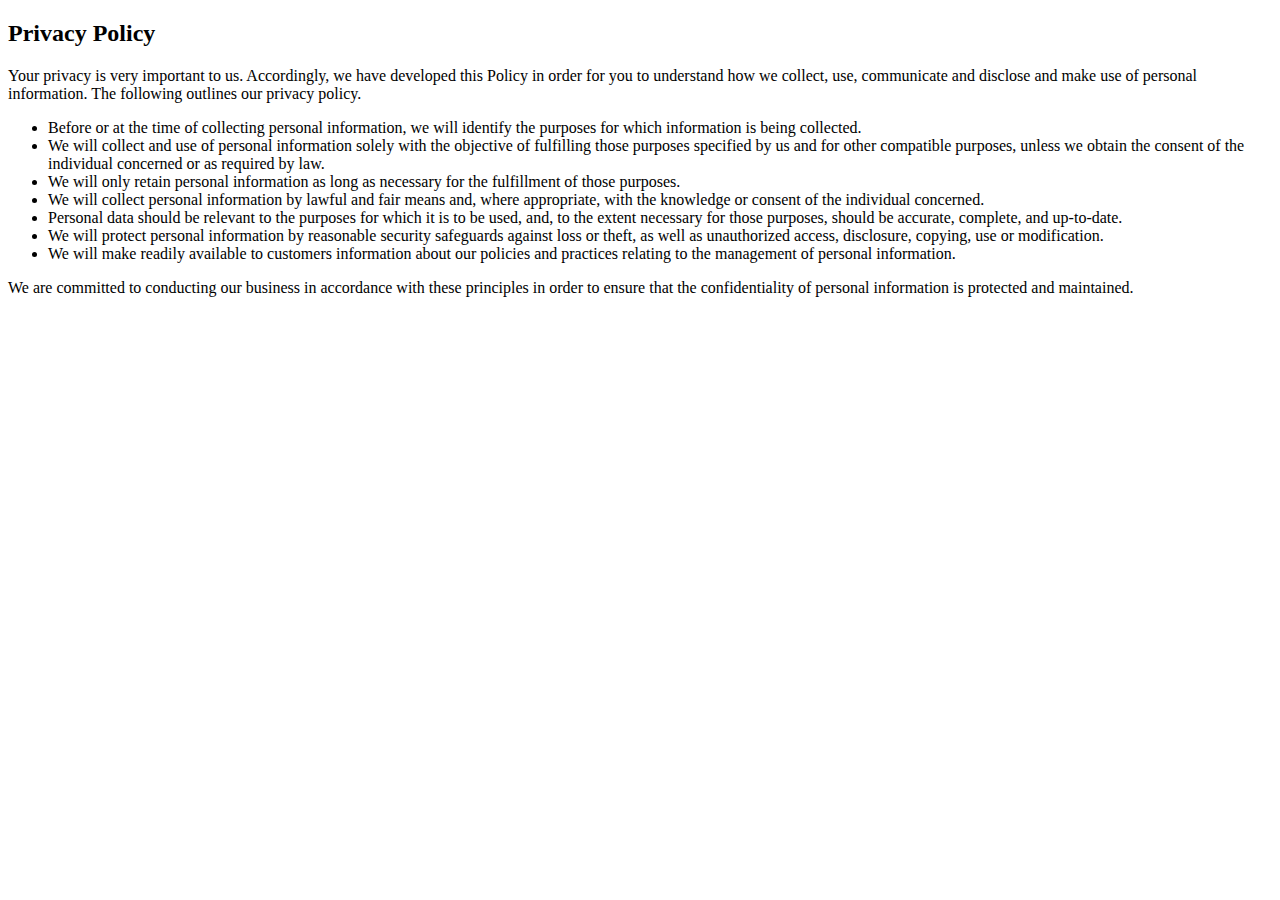
<file: privacy_policy.html>
<!DOCTYPE html>
<html lang="en">
  <body>
    <h2>
      Privacy Policy
    </h2>

    <p>
    Your privacy is very important to us. Accordingly, we have developed this Policy in order for you to understand how we collect, use, communicate and disclose and make use of personal information. The following outlines our privacy policy.
    </p>

    <ul>
      <li>
        Before or at the time of collecting personal information, we will identify the purposes for which information is being collected.
      </li>
      <li>
        We will collect and use of personal information solely with the objective of fulfilling those purposes specified by us and for other compatible purposes, unless we obtain the consent of the individual concerned or as required by law.		
      </li>
      <li>
        We will only retain personal information as long as necessary for the fulfillment of those purposes. 
      </li>
      <li>
        We will collect personal information by lawful and fair means and, where appropriate, with the knowledge or consent of the individual concerned. 
      </li>
      <li>
        Personal data should be relevant to the purposes for which it is to be used, and, to the extent necessary for those purposes, should be accurate, complete, and up-to-date. 
      </li>
      <li>
        We will protect personal information by reasonable security safeguards against loss or theft, as well as unauthorized access, disclosure, copying, use or modification.
      </li>
      <li>
        We will make readily available to customers information about our policies and practices relating to the management of personal information. 
      </li>
    </ul>

    <p>
    We are committed to conducting our business in accordance with these principles in order to ensure that the confidentiality of personal information is protected and maintained. 
    </p>
  </body>
</html>
</file>
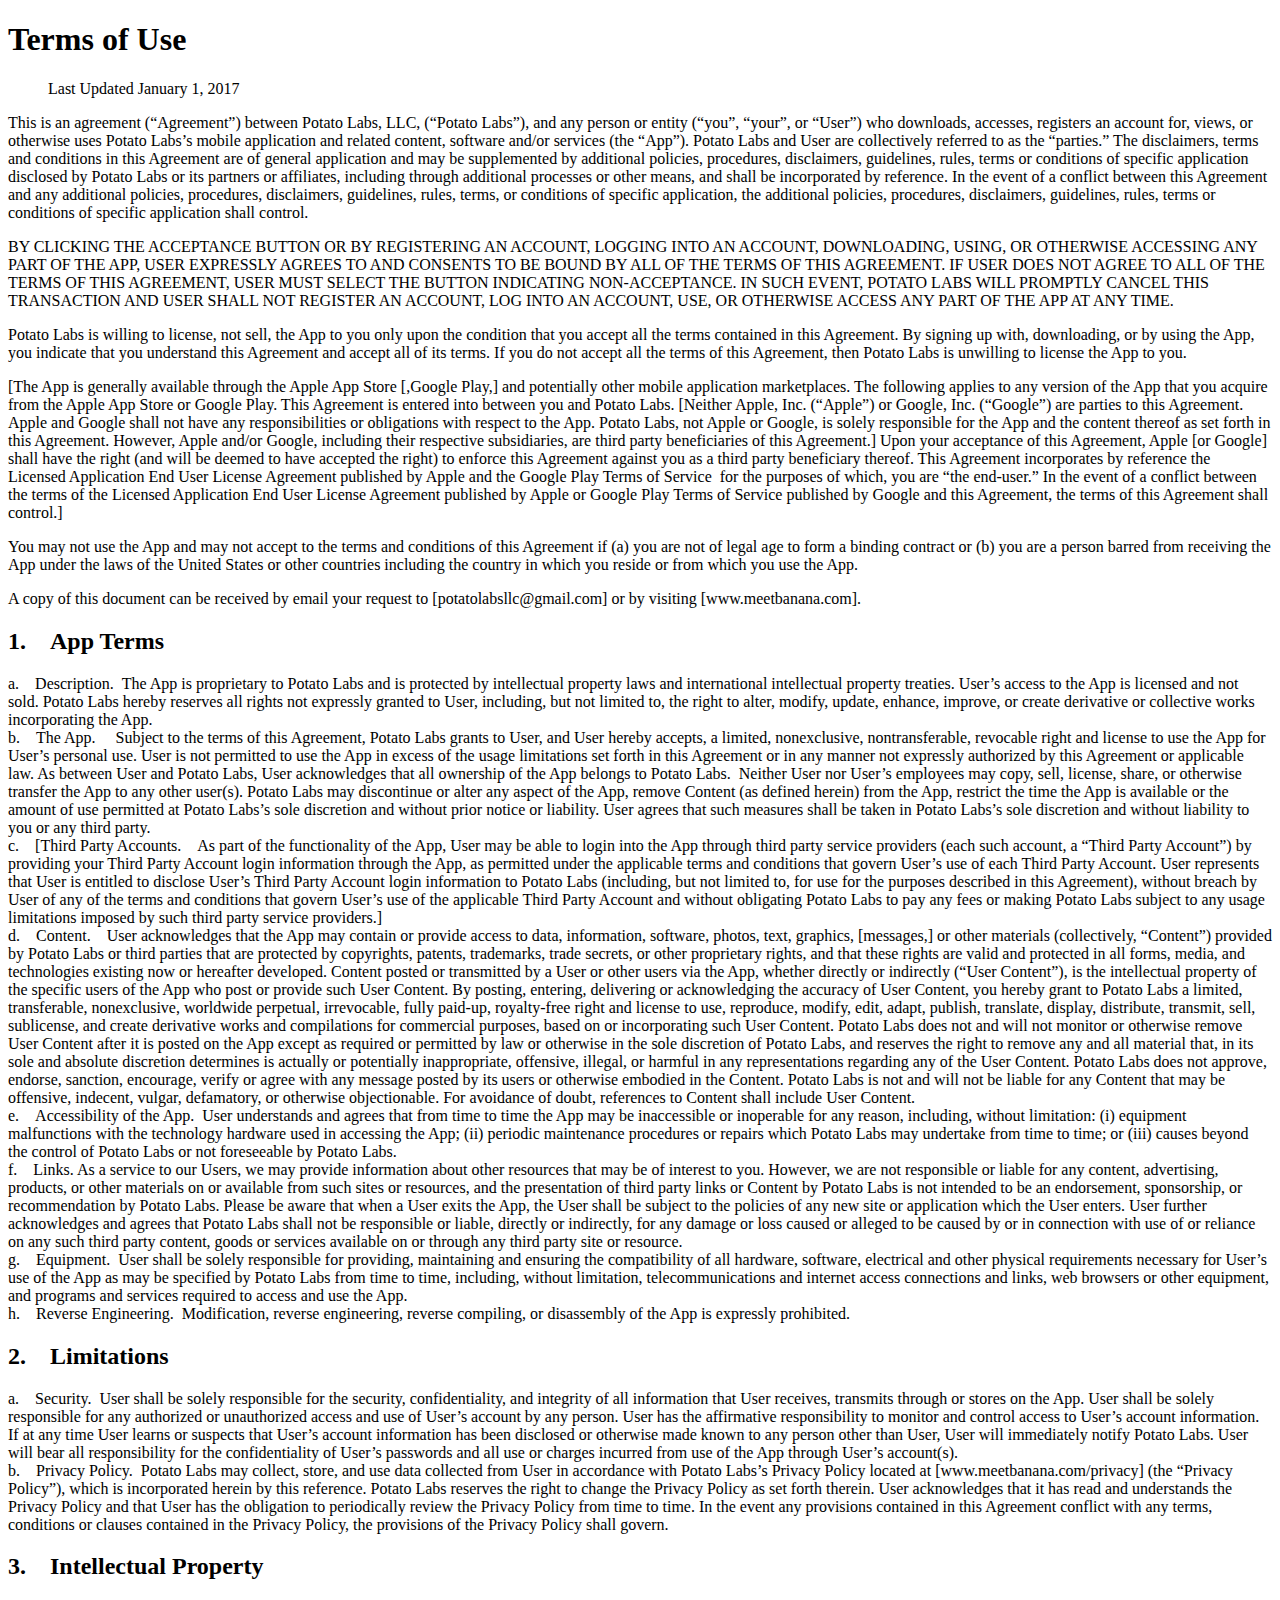
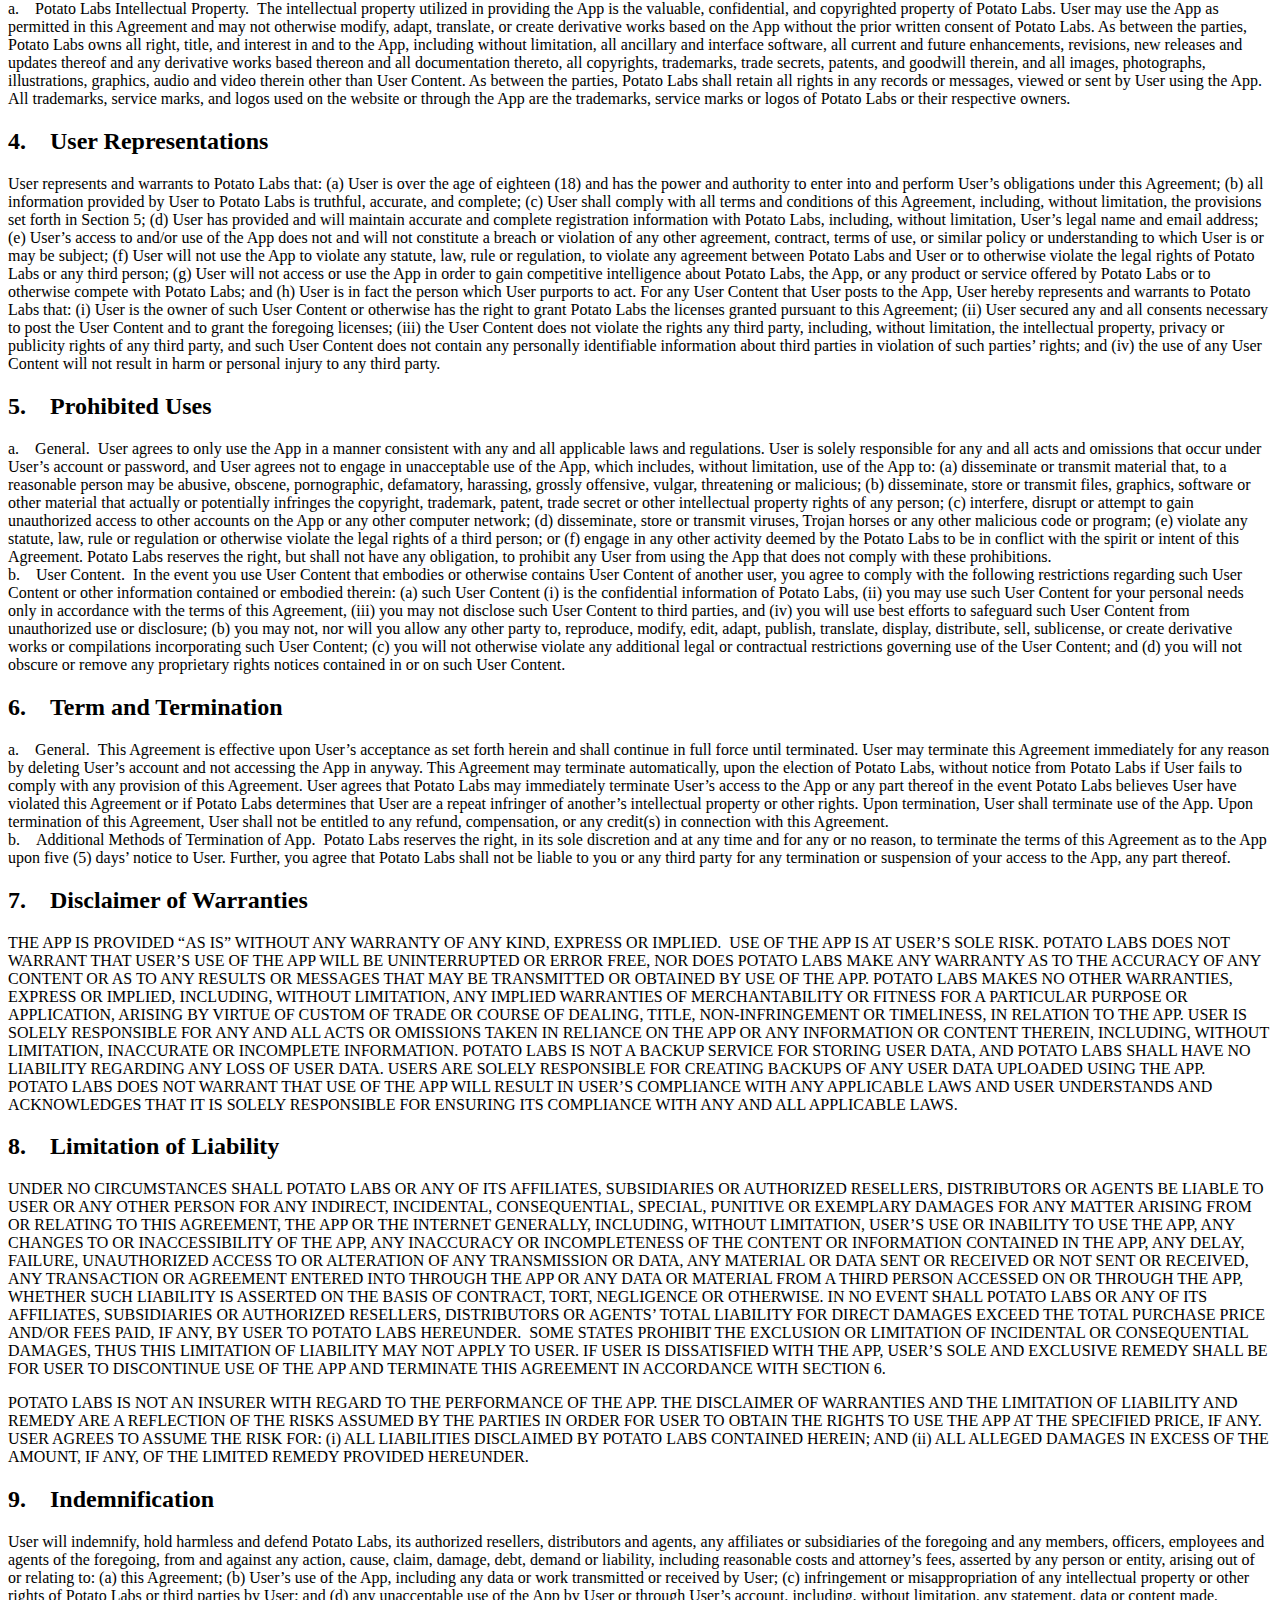
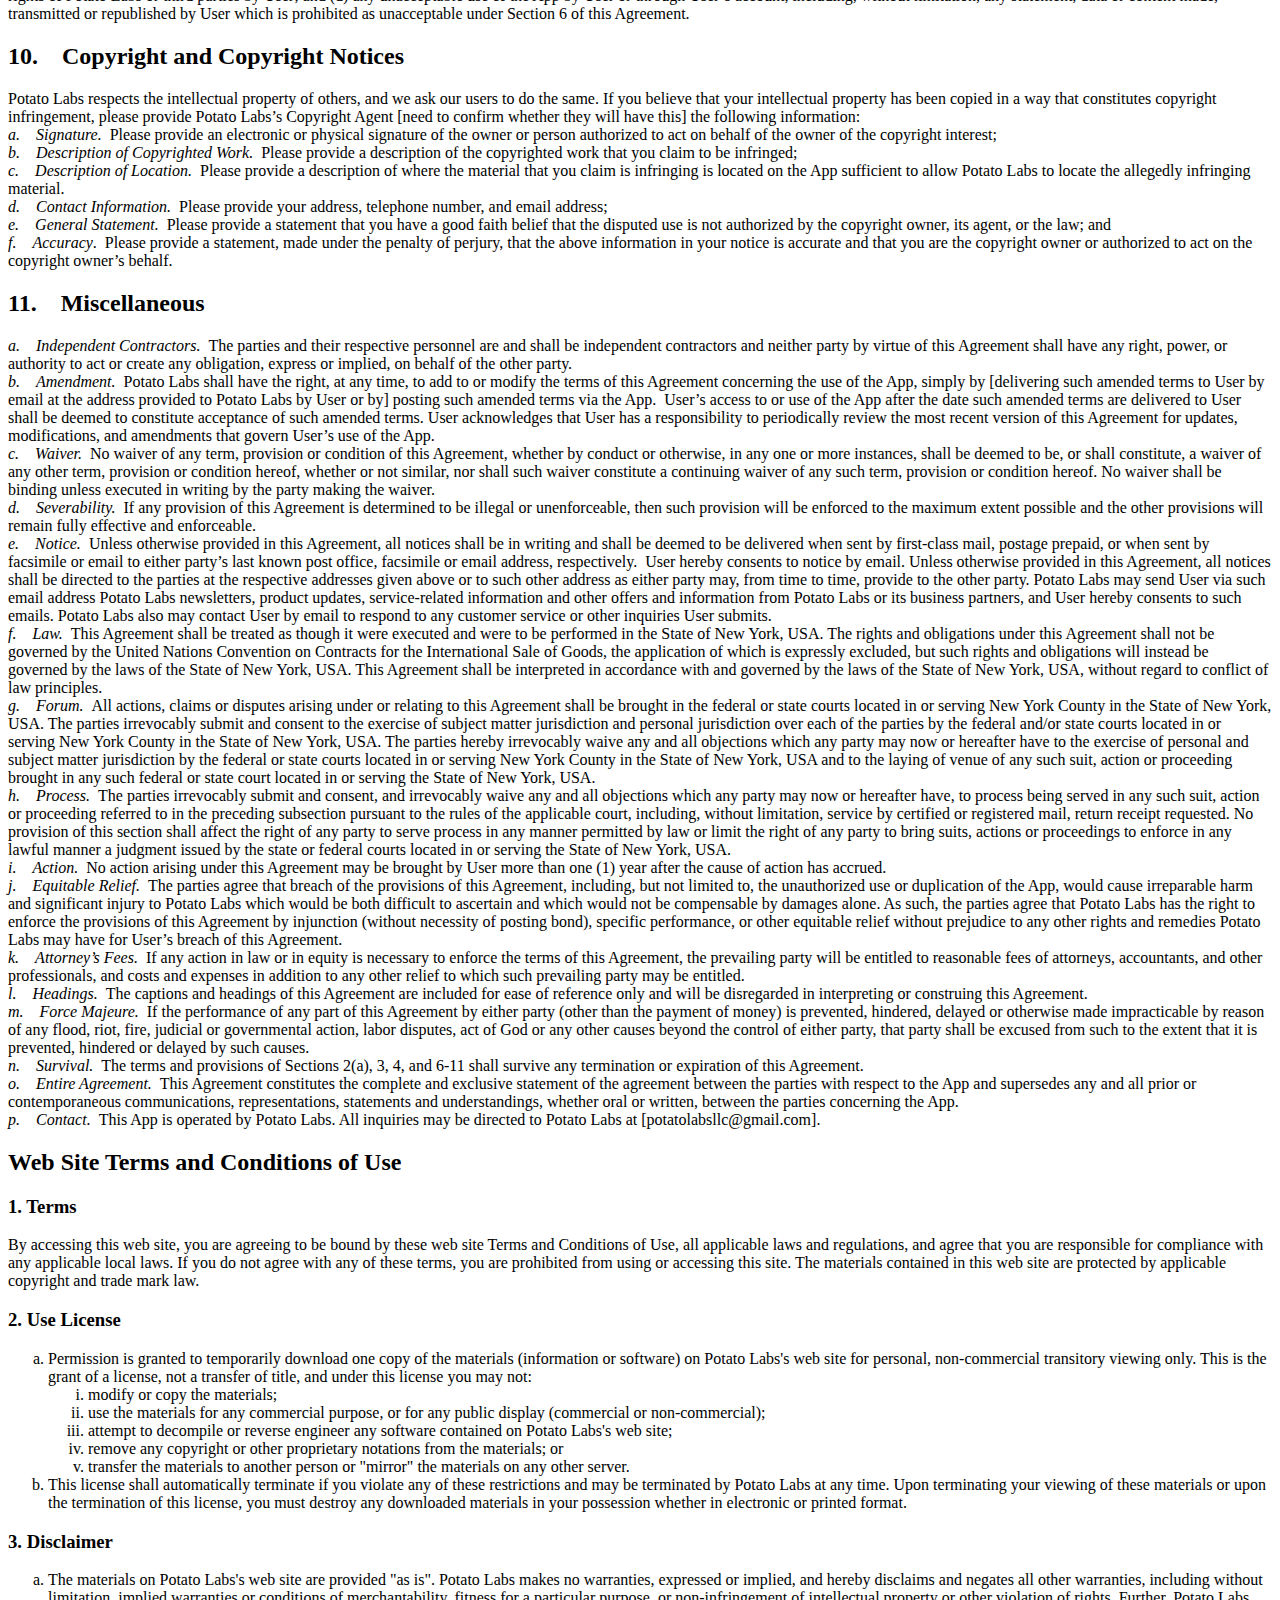
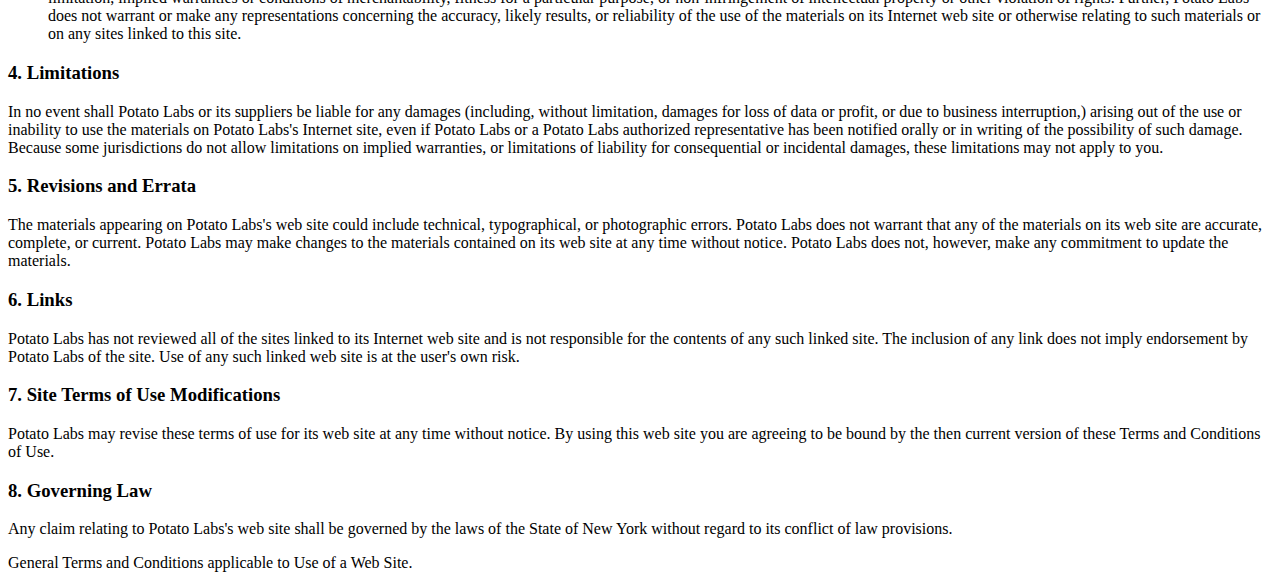
<file: terms_of_service.html>
<!DOCTYPE html>
<html lang="en">
  <body>
    <div class="content">
      <div class="content-inner" data-content-field="main-content">
        <div class="sqs-layout sqs-grid-12 columns-12" data-type="page" data-updated-on="1419207516446" id="page-5497399ae4b03ff49a6cccb6">
          <div class="row sqs-row">
            <div class="col sqs-col-12 span-12">
              <div class="sqs-block html-block sqs-block-html" data-block-type="2" id="block-yui_3_17_2_13_1419197895498_18029">
                <div class="sqs-block-content">
                  <h1>Terms of Use</h1>
                  <blockquote dir="ltr">Last Updated January 1, 2017</blockquote>
                </div>
              </div>
              <div class="sqs-block html-block sqs-block-html" data-block-type="2" id="block-5a4d96c62433065d3e55">
                <div class="sqs-block-content">
                  <p>This is an agreement (“Agreement”) between Potato Labs, LLC, (“Potato Labs”), and any person or entity (“you”, “your”, or “User”) who downloads, accesses, registers an account for, views, or otherwise uses Potato Labs’s mobile application and related content, software and/or services (the “App”). Potato Labs and User are collectively referred to as the “parties.” The disclaimers, terms and conditions in this Agreement are of general application and may be supplemented by additional policies, procedures, disclaimers, guidelines, rules, terms or conditions of specific application disclosed by Potato Labs or its partners or affiliates, including through additional processes or other means, and shall be incorporated by reference. In the event of a conflict between this Agreement and any additional policies, procedures, disclaimers, guidelines, rules, terms, or conditions of specific application, the additional policies, procedures, disclaimers, guidelines, rules, terms or conditions of specific application shall control. &nbsp;&nbsp;</p>
                  <p>BY CLICKING THE ACCEPTANCE BUTTON OR BY REGISTERING AN ACCOUNT, LOGGING INTO AN ACCOUNT, DOWNLOADING, USING, OR OTHERWISE ACCESSING ANY PART OF THE APP, USER EXPRESSLY AGREES TO AND CONSENTS TO BE BOUND BY ALL OF THE TERMS OF THIS AGREEMENT. IF USER DOES NOT AGREE TO ALL OF THE TERMS OF THIS AGREEMENT, USER MUST SELECT THE BUTTON INDICATING NON-ACCEPTANCE. IN SUCH EVENT, POTATO LABS WILL PROMPTLY CANCEL THIS TRANSACTION AND USER SHALL NOT REGISTER AN ACCOUNT, LOG INTO AN ACCOUNT, USE, OR OTHERWISE ACCESS ANY PART OF THE APP AT ANY TIME.&nbsp;</p>
                  <p>Potato Labs is willing to license, not sell, the App to you only upon the condition that you accept all the terms contained in this Agreement. By signing up with, downloading, or by using the App, you indicate that you understand this Agreement and accept all of its terms. If you do not accept all the terms of this Agreement, then Potato Labs is unwilling to license the App to you.&nbsp;</p>
                  <p>[The App is generally available through the Apple App Store [,Google Play,] and potentially other mobile application marketplaces. The following applies to any version of the App that you acquire from the Apple App Store or Google Play. This Agreement is entered into between you and Potato Labs. [Neither Apple, Inc. (“Apple”) or Google, Inc. (“Google”) are parties to this Agreement. Apple and Google shall not have any responsibilities or obligations with respect to the App. Potato Labs, not Apple or Google, is solely responsible for the App and the content thereof as set forth in this Agreement. However, Apple and/or Google, including their respective subsidiaries, are third party beneficiaries of this Agreement.] Upon your acceptance of this Agreement, Apple [or Google] shall have the right (and will be deemed to have accepted the right) to enforce this Agreement against you as a third party beneficiary thereof. This Agreement incorporates by reference the Licensed Application End User License Agreement published by Apple and the Google Play Terms of Service &nbsp;for the purposes of which, you are “the end-user.” In the event of a conflict between the terms of the Licensed Application End User License Agreement published by Apple or Google Play Terms of Service published by Google and this Agreement, the terms of this Agreement shall control.]&nbsp;</p>
                  <p>You may not use the App and may not accept to the terms and conditions of this Agreement if (a) you are not of legal age to form a binding contract or (b) you are a person barred from receiving the App under the laws of the United States or other countries including the country in which you reside or from which you use the App.&nbsp;</p>
                  <p>A copy of this document can be received by email your request to [potatolabsllc@gmail.com] or by visiting [www.meetbanana.com].&nbsp;</p>
                  <h2>1.&nbsp;&nbsp; &nbsp;App Terms</h2>
                  <p>a.&nbsp;&nbsp; &nbsp;Description. &nbsp;The App is proprietary to Potato Labs and is protected by intellectual property laws and international intellectual property treaties. User’s access to the App is licensed and not sold. Potato Labs hereby reserves all rights not expressly granted to User, including, but not limited to, the right to alter, modify, update, enhance, improve, or create derivative or collective works incorporating the App.<br />b.&nbsp;&nbsp; &nbsp;The App. &nbsp;&nbsp; &nbsp;Subject to the terms of this Agreement, Potato Labs grants to User, and User hereby accepts, a limited, nonexclusive, nontransferable, revocable right and license to use the App for User’s personal use. User is not permitted to use the App in excess of the usage limitations set forth in this Agreement or in any manner not expressly authorized by this Agreement or applicable law. As between User and Potato Labs, User acknowledges that all ownership of the App belongs to Potato Labs. &nbsp;Neither User nor User’s employees may copy, sell, license, share, or otherwise transfer the App to any other user(s). Potato Labs may discontinue or alter any aspect of the App, remove Content (as defined herein) from the App, restrict the time the App is available or the amount of use permitted at Potato Labs’s sole discretion and without prior notice or liability. User agrees that such measures shall be taken in Potato Labs’s sole discretion and without liability to you or any third party. &nbsp;&nbsp;<br />c.&nbsp;&nbsp; &nbsp;[Third Party Accounts.&nbsp;&nbsp; &nbsp;As part of the functionality of the App, User may be able to login into the App through third party service providers (each such account, a “Third Party Account”) by providing your Third Party Account login information through the App, as permitted under the applicable terms and conditions that govern User’s use of each Third Party Account. User represents that User is entitled to disclose User’s Third Party Account login information to Potato Labs (including, but not limited to, for use for the purposes described in this Agreement), without breach by User of any of the terms and conditions that govern User’s use of the applicable Third Party Account and without obligating Potato Labs to pay any fees or making Potato Labs subject to any usage limitations imposed by such third party service providers.]&nbsp;<br />d.&nbsp;&nbsp; &nbsp;Content.&nbsp;&nbsp; &nbsp;User acknowledges that the App may contain or provide access to data, information, software, photos, text, graphics, [messages,] or other materials (collectively, “Content”) provided by Potato Labs or third parties that are protected by copyrights, patents, trademarks, trade secrets, or other proprietary rights, and that these rights are valid and protected in all forms, media, and technologies existing now or hereafter developed. Content posted or transmitted by a User or other users via the App, whether directly or indirectly (“User Content”), is the intellectual property of the specific users of the App who post or provide such User Content. By posting, entering, delivering or acknowledging the accuracy of User Content, you hereby grant to Potato Labs a limited, transferable, nonexclusive, worldwide perpetual, irrevocable, fully paid-up, royalty-free right and license to use, reproduce, modify, edit, adapt, publish, translate, display, distribute, transmit, sell, sublicense, and create derivative works and compilations for commercial purposes, based on or incorporating such User Content. Potato Labs does not and will not monitor or otherwise remove User Content after it is posted on the App except as required or permitted by law or otherwise in the sole discretion of Potato Labs, and reserves the right to remove any and all material that, in its sole and absolute discretion determines is actually or potentially inappropriate, offensive, illegal, or harmful in any representations regarding any of the User Content. Potato Labs does not approve, endorse, sanction, encourage, verify or agree with any message posted by its users or otherwise embodied in the Content. Potato Labs is not and will not be liable for any Content that may be offensive, indecent, vulgar, defamatory, or otherwise objectionable. For avoidance of doubt, references to Content shall include User Content. &nbsp;<br />e.&nbsp;&nbsp; &nbsp;Accessibility of the App. &nbsp;User understands and agrees that from time to time the App may be inaccessible or inoperable for any reason, including, without limitation: (i) equipment malfunctions with the technology hardware used in accessing the App; (ii) periodic maintenance procedures or repairs which Potato Labs may undertake from time to time; or (iii) causes beyond the control of Potato Labs or not foreseeable by Potato Labs.<br />f.&nbsp;&nbsp; &nbsp;Links. As a service to our Users, we may provide information about other resources that may be of interest to you. However, we are not responsible or liable for any content, advertising, products, or other materials on or available from such sites or resources, and the presentation of third party links or Content by Potato Labs is not intended to be an endorsement, sponsorship, or recommendation by Potato Labs. Please be aware that when a User exits the App, the User shall be subject to the policies of any new site or application which the User enters. User further acknowledges and agrees that Potato Labs shall not be responsible or liable, directly or indirectly, for any damage or loss caused or alleged to be caused by or in connection with use of or reliance on any such third party content, goods or services available on or through any third party site or resource.&nbsp;<br />g.&nbsp;&nbsp; &nbsp;Equipment. &nbsp;User shall be solely responsible for providing, maintaining and ensuring the compatibility of all hardware, software, electrical and other physical requirements necessary for User’s use of the App as may be specified by Potato Labs from time to time, including, without limitation, telecommunications and internet access connections and links, web browsers or other equipment, and programs and services required to access and use the App.<br />h.&nbsp;&nbsp; &nbsp;Reverse Engineering. &nbsp;Modification, reverse engineering, reverse compiling, or disassembly of the App is expressly prohibited.</p>
                  <h2>2.&nbsp;&nbsp; &nbsp;Limitations</h2>
                  <p>a.&nbsp;&nbsp; &nbsp;Security. &nbsp;User shall be solely responsible for the security, confidentiality, and integrity of all information that User receives, transmits through or stores on the App. User shall be solely responsible for any authorized or unauthorized access and use of User’s account by any person. User has the affirmative responsibility to monitor and control access to User’s account information. If at any time User learns or suspects that User’s account information has been disclosed or otherwise made known to any person other than User, User will immediately notify Potato Labs. User will bear all responsibility for the confidentiality of User’s passwords and all use or charges incurred from use of the App through User’s account(s). &nbsp;<br />b.&nbsp;&nbsp; &nbsp;Privacy Policy. &nbsp;Potato Labs may collect, store, and use data collected from User in accordance with Potato Labs’s Privacy Policy located at [www.meetbanana.com/privacy] (the “Privacy Policy”), which is incorporated herein by this reference. Potato Labs reserves the right to change the Privacy Policy as set forth therein. User acknowledges that it has read and understands the Privacy Policy and that User has the obligation to periodically review the Privacy Policy from time to time. In the event any provisions contained in this Agreement conflict with any terms, conditions or clauses contained in the Privacy Policy, the provisions of the Privacy Policy shall govern. &nbsp;</p>
                  <h2>3.&nbsp;&nbsp; &nbsp;Intellectual Property</h2>
                  <p>a.&nbsp;&nbsp; &nbsp;Potato Labs Intellectual Property. &nbsp;The intellectual property utilized in providing the App is the valuable, confidential, and copyrighted property of Potato Labs. User may use the App as permitted in this Agreement and may not otherwise modify, adapt, translate, or create derivative works based on the App without the prior written consent of Potato Labs. As between the parties, Potato Labs owns all right, title, and interest in and to the App, including without limitation, all ancillary and interface software, all current and future enhancements, revisions, new releases and updates thereof and any derivative works based thereon and all documentation thereto, all copyrights, trademarks, trade secrets, patents, and goodwill therein, and all images, photographs, illustrations, graphics, audio and video therein other than User Content. As between the parties, Potato Labs shall retain all rights in any records or messages, viewed or sent by User using the App. All trademarks, service marks, and logos used on the website or through the App are the trademarks, service marks or logos of Potato Labs or their respective owners.</p>
                  <h2>4.&nbsp;&nbsp; &nbsp;User Representations</h2>
                  <p>User represents and warrants to Potato Labs that: (a) User is over the age of eighteen (18) and has the power and authority to enter into and perform User’s obligations under this Agreement; (b) all information provided by User to Potato Labs is truthful, accurate, and complete; (c) User shall comply with all terms and conditions of this Agreement, including, without limitation, the provisions set forth in Section 5; (d) User has provided and will maintain accurate and complete registration information with Potato Labs, including, without limitation, User’s legal name and email address; (e) User’s access to and/or use of the App does not and will not constitute a breach or violation of any other agreement, contract, terms of use, or similar policy or understanding to which User is or may be subject; (f) User will not use the App to violate any statute, law, rule or regulation, to violate any agreement between Potato Labs and User or to otherwise violate the legal rights of Potato Labs or any third person; (g) User will not access or use the App in order to gain competitive intelligence about Potato Labs, the App, or any product or service offered by Potato Labs or to otherwise compete with Potato Labs; and (h) User is in fact the person which User purports to act. For any User Content that User posts to the App, User hereby represents and warrants to Potato Labs that: (i) User is the owner of such User Content or otherwise has the right to grant Potato Labs the licenses granted pursuant to this Agreement; (ii) User secured any and all consents necessary to post the User Content and to grant the foregoing licenses; (iii) the User Content does not violate the rights any third party, including, without limitation, the intellectual property, privacy or publicity rights of any third party, and such User Content does not contain any personally identifiable information about third parties in violation of such parties’ rights; and (iv) the use of any User Content will not result in harm or personal injury to any third party. &nbsp;</p>
                  <h2>5.&nbsp;&nbsp; &nbsp;Prohibited Uses</h2>
                  <p>a.&nbsp;&nbsp; &nbsp;General. &nbsp;User agrees to only use the App in a manner consistent with any and all applicable laws and regulations. User is solely responsible for any and all acts and omissions that occur under User’s account or password, and User agrees not to engage in unacceptable use of the App, which includes, without limitation, use of the App to: (a) disseminate or transmit material that, to a reasonable person may be abusive, obscene, pornographic, defamatory, harassing, grossly offensive, vulgar, threatening or malicious; (b) disseminate, store or transmit files, graphics, software or other material that actually or potentially infringes the copyright, trademark, patent, trade secret or other intellectual property rights of any person; (c) interfere, disrupt or attempt to gain unauthorized access to other accounts on the App or any other computer network; (d) disseminate, store or transmit viruses, Trojan horses or any other malicious code or program; (e) violate any statute, law, rule or regulation or otherwise violate the legal rights of a third person; or (f) engage in any other activity deemed by the Potato Labs to be in conflict with the spirit or intent of this Agreement. Potato Labs reserves the right, but shall not have any obligation, to prohibit any User from using the App that does not comply with these prohibitions.&nbsp;<br />b.&nbsp;&nbsp; &nbsp;User Content. &nbsp;In the event you use User Content that embodies or otherwise contains User Content of another user, you agree to comply with the following restrictions regarding such User Content or other information contained or embodied therein: (a) such User Content (i) is the confidential information of Potato Labs, (ii) you may use such User Content for your personal needs only in accordance with the terms of this Agreement, (iii) you may not disclose such User Content to third parties, and (iv) you will use best efforts to safeguard such User Content from unauthorized use or disclosure; (b) you may not, nor will you allow any other party to, reproduce, modify, edit, adapt, publish, translate, display, distribute, sell, sublicense, or create derivative works or compilations incorporating such User Content; (c) you will not otherwise violate any additional legal or contractual restrictions governing use of the User Content; and (d) you will not obscure or remove any proprietary rights notices contained in or on such User Content. &nbsp;</p>
                  <h2>6.&nbsp;&nbsp; &nbsp;Term and Termination</h2>
                  <p>a.&nbsp;&nbsp; &nbsp;General. &nbsp;This Agreement is effective upon User’s acceptance as set forth herein and shall continue in full force until terminated. User may terminate this Agreement immediately for any reason by deleting User’s account and not accessing the App in anyway. This Agreement may terminate automatically, upon the election of Potato Labs, without notice from Potato Labs if User fails to comply with any provision of this Agreement. User agrees that Potato Labs may immediately terminate User’s access to the App or any part thereof in the event Potato Labs believes User have violated this Agreement or if Potato Labs determines that User are a repeat infringer of another’s intellectual property or other rights. Upon termination, User shall terminate use of the App. Upon termination of this Agreement, User shall not be entitled to any refund, compensation, or any credit(s) in connection with this Agreement.<br />b.&nbsp;&nbsp; &nbsp;Additional Methods of Termination of App. &nbsp;Potato Labs reserves the right, in its sole discretion and at any time and for any or no reason, to terminate the terms of this Agreement as to the App upon five (5) days’ notice to User. Further, you agree that Potato Labs shall not be liable to you or any third party for any termination or suspension of your access to the App, any part thereof.&nbsp;</p>
                  <h2>7.&nbsp;&nbsp; &nbsp;Disclaimer of Warranties</h2>
                  <p>THE APP IS PROVIDED “AS IS” WITHOUT ANY WARRANTY OF ANY KIND, EXPRESS OR IMPLIED. &nbsp;USE OF THE APP IS AT USER’S SOLE RISK. POTATO LABS DOES NOT WARRANT THAT USER’S USE OF THE APP WILL BE UNINTERRUPTED OR ERROR FREE, NOR DOES POTATO LABS MAKE ANY WARRANTY AS TO THE ACCURACY OF ANY CONTENT OR AS TO ANY RESULTS OR MESSAGES THAT MAY BE TRANSMITTED OR OBTAINED BY USE OF THE APP. POTATO LABS MAKES NO OTHER WARRANTIES, EXPRESS OR IMPLIED, INCLUDING, WITHOUT LIMITATION, ANY IMPLIED WARRANTIES OF MERCHANTABILITY OR FITNESS FOR A PARTICULAR PURPOSE OR APPLICATION, ARISING BY VIRTUE OF CUSTOM OF TRADE OR COURSE OF DEALING, TITLE, NON-INFRINGEMENT OR TIMELINESS, IN RELATION TO THE APP. USER IS SOLELY RESPONSIBLE FOR ANY AND ALL ACTS OR OMISSIONS TAKEN IN RELIANCE ON THE APP OR ANY INFORMATION OR CONTENT THEREIN, INCLUDING, WITHOUT LIMITATION, INACCURATE OR INCOMPLETE INFORMATION. POTATO LABS IS NOT A BACKUP SERVICE FOR STORING USER DATA, AND POTATO LABS SHALL HAVE NO LIABILITY REGARDING ANY LOSS OF USER DATA. USERS ARE SOLELY RESPONSIBLE FOR CREATING BACKUPS OF ANY USER DATA UPLOADED USING THE APP.<br />POTATO LABS DOES NOT WARRANT THAT USE OF THE APP WILL RESULT IN USER’S COMPLIANCE WITH ANY APPLICABLE LAWS AND USER UNDERSTANDS AND ACKNOWLEDGES THAT IT IS SOLELY RESPONSIBLE FOR ENSURING ITS COMPLIANCE WITH ANY AND ALL APPLICABLE LAWS. &nbsp;</p>
                  <h2>8.&nbsp;&nbsp; &nbsp;Limitation of Liability</h2>
                  <p>UNDER NO CIRCUMSTANCES SHALL POTATO LABS OR ANY OF ITS AFFILIATES, SUBSIDIARIES OR AUTHORIZED RESELLERS, DISTRIBUTORS OR AGENTS BE LIABLE TO USER OR ANY OTHER PERSON FOR ANY INDIRECT, INCIDENTAL, CONSEQUENTIAL, SPECIAL, PUNITIVE OR EXEMPLARY DAMAGES FOR ANY MATTER ARISING FROM OR RELATING TO THIS AGREEMENT, THE APP OR THE INTERNET GENERALLY, INCLUDING, WITHOUT LIMITATION, USER’S USE OR INABILITY TO USE THE APP, ANY CHANGES TO OR INACCESSIBILITY OF THE APP, ANY INACCURACY OR INCOMPLETENESS OF THE CONTENT OR INFORMATION CONTAINED IN THE APP, ANY DELAY, FAILURE, UNAUTHORIZED ACCESS TO OR ALTERATION OF ANY TRANSMISSION OR DATA, ANY MATERIAL OR DATA SENT OR RECEIVED OR NOT SENT OR RECEIVED, ANY TRANSACTION OR AGREEMENT ENTERED INTO THROUGH THE APP OR ANY DATA OR MATERIAL FROM A THIRD PERSON ACCESSED ON OR THROUGH THE APP, WHETHER SUCH LIABILITY IS ASSERTED ON THE BASIS OF CONTRACT, TORT, NEGLIGENCE OR OTHERWISE. IN NO EVENT SHALL POTATO LABS OR ANY OF ITS AFFILIATES, SUBSIDIARIES OR AUTHORIZED RESELLERS, DISTRIBUTORS OR AGENTS’ TOTAL LIABILITY FOR DIRECT DAMAGES EXCEED THE TOTAL PURCHASE PRICE AND/OR FEES PAID, IF ANY, BY USER TO POTATO LABS HEREUNDER. &nbsp;SOME STATES PROHIBIT THE EXCLUSION OR LIMITATION OF INCIDENTAL OR CONSEQUENTIAL DAMAGES, THUS THIS LIMITATION OF LIABILITY MAY NOT APPLY TO USER. IF USER IS DISSATISFIED WITH THE APP, USER’S SOLE AND EXCLUSIVE REMEDY SHALL BE FOR USER TO DISCONTINUE USE OF THE APP AND TERMINATE THIS AGREEMENT IN ACCORDANCE WITH SECTION 6.</p>
                  <p>POTATO LABS IS NOT AN INSURER WITH REGARD TO THE PERFORMANCE OF THE APP. THE DISCLAIMER OF WARRANTIES AND THE LIMITATION OF LIABILITY AND REMEDY ARE A REFLECTION OF THE RISKS ASSUMED BY THE PARTIES IN ORDER FOR USER TO OBTAIN THE RIGHTS TO USE THE APP AT THE SPECIFIED PRICE, IF ANY. USER AGREES TO ASSUME THE RISK FOR: (i) ALL LIABILITIES DISCLAIMED BY POTATO LABS CONTAINED HEREIN; AND (ii) ALL ALLEGED DAMAGES IN EXCESS OF THE AMOUNT, IF ANY, OF THE LIMITED REMEDY PROVIDED HEREUNDER.</p>
                  <h2>9.&nbsp;&nbsp; &nbsp;Indemnification</h2>
                  <p>User will indemnify, hold harmless and defend Potato Labs, its authorized resellers, distributors and agents, any affiliates or subsidiaries of the foregoing and any members, officers, employees and agents of the foregoing, from and against any action, cause, claim, damage, debt, demand or liability, including reasonable costs and attorney’s fees, asserted by any person or entity, arising out of or relating to: (a) this Agreement; (b) User’s use of the App, including any data or work transmitted or received by User; (c) infringement or misappropriation of any intellectual property or other rights of Potato Labs or third parties by User; and (d) any unacceptable use of the App by User or through User’s account, including, without limitation, any statement, data or content made, transmitted or republished by User which is prohibited as unacceptable under Section 6 of this Agreement.</p>
                  <h2>10.&nbsp;&nbsp; &nbsp;Copyright and Copyright Notices&nbsp;</h2>
                  <p>Potato Labs respects the intellectual property of others, and we ask our users to do the same. If you believe that your intellectual property has been copied in a way that constitutes copyright infringement, please provide Potato Labs’s Copyright Agent [need to confirm whether they will have this] the following information:<br /><em>a.&nbsp;&nbsp; &nbsp;Signature. </em>&nbsp;Please provide an electronic or physical signature of the owner or person authorized to act on behalf of the owner of the copyright interest;&nbsp;<br /><em>b.&nbsp;&nbsp; &nbsp;Description of Copyrighted Work. &nbsp;</em>Please provide a description of the copyrighted work that you claim to be infringed;&nbsp;<br /><em>c.&nbsp;&nbsp; &nbsp;Description of Location.</em> &nbsp;Please provide a description of where the material that you claim is infringing is located on the App sufficient to allow Potato Labs to locate the allegedly infringing material. &nbsp;<br /><em>d.&nbsp;&nbsp; &nbsp;Contact Information.</em> &nbsp;Please provide your address, telephone number, and email address;&nbsp;<br /><em>e.&nbsp;&nbsp; &nbsp;General Statement.</em> &nbsp;Please provide a statement that you have a good faith belief that the disputed use is not authorized by the copyright owner, its agent, or the law; and&nbsp;<br /><em>f.&nbsp;&nbsp; &nbsp;Accuracy</em>. &nbsp;Please provide a statement, made under the penalty of perjury, that the above information in your notice is accurate and that you are the copyright owner or authorized to act on the copyright owner’s behalf. &nbsp;</p>
                  <h2>11.&nbsp;&nbsp; &nbsp;Miscellaneous</h2>
                  <p><em>a.&nbsp;&nbsp; &nbsp;Independent Contractors.</em> &nbsp;The parties and their respective personnel are and shall be independent contractors and neither party by virtue of this Agreement shall have any right, power, or authority to act or create any obligation, express or implied, on behalf of the other party.<br /><em>b.&nbsp;&nbsp; &nbsp;Amendment. &nbsp;</em>Potato Labs shall have the right, at any time, to add to or modify the terms of this Agreement concerning the use of the App, simply by [delivering such amended terms to User by email at the address provided to Potato Labs by User or by] posting such amended terms via the App. &nbsp;User’s access to or use of the App after the date such amended terms are delivered to User shall be deemed to constitute acceptance of such amended terms. User acknowledges that User has a responsibility to periodically review the most recent version of this Agreement for updates, modifications, and amendments that govern User’s use of the App.<br /><em>c.&nbsp;&nbsp; &nbsp;Waiver. </em>&nbsp;No waiver of any term, provision or condition of this Agreement, whether by conduct or otherwise, in any one or more instances, shall be deemed to be, or shall constitute, a waiver of any other term, provision or condition hereof, whether or not similar, nor shall such waiver constitute a continuing waiver of any such term, provision or condition hereof. No waiver shall be binding unless executed in writing by the party making the waiver.<br /><em>d.&nbsp;&nbsp; &nbsp;Severability. &nbsp;</em>If any provision of this Agreement is determined to be illegal or unenforceable, then such provision will be enforced to the maximum extent possible and the other provisions will remain fully effective and enforceable.<br /><em>e.&nbsp;&nbsp; &nbsp;Notice. </em>&nbsp;Unless otherwise provided in this Agreement, all notices shall be in writing and shall be deemed to be delivered when sent by first-class mail, postage prepaid, or when sent by facsimile or email to either party’s last known post office, facsimile or email address, respectively. &nbsp;User hereby consents to notice by email. Unless otherwise provided in this Agreement, all notices shall be directed to the parties at the respective addresses given above or to such other address as either party may, from time to time, provide to the other party. Potato Labs may send User via such email address Potato Labs newsletters, product updates, service-related information and other offers and information from Potato Labs or its business partners, and User hereby consents to such emails. Potato Labs also may contact User by email to respond to any customer service or other inquiries User submits.<br /><em>f.&nbsp;&nbsp; &nbsp;Law. </em>&nbsp;This Agreement shall be treated as though it were executed and were to be performed in the State of New York, USA. The rights and obligations under this Agreement shall not be governed by the United Nations Convention on Contracts for the International Sale of Goods, the application of which is expressly excluded, but such rights and obligations will instead be governed by the laws of the State of New York, USA. This Agreement shall be interpreted in accordance with and governed by the laws of the State of New York, USA, without regard to conflict of law principles.<br /><em>g.&nbsp;&nbsp; &nbsp;Forum. </em>&nbsp;All actions, claims or disputes arising under or relating to this Agreement shall be brought in the federal or state courts located in or serving New York County in the State of New York, USA. The parties irrevocably submit and consent to the exercise of subject matter jurisdiction and personal jurisdiction over each of the parties by the federal and/or state courts located in or serving New York County in the State of New York, USA. The parties hereby irrevocably waive any and all objections which any party may now or hereafter have to the exercise of personal and subject matter jurisdiction by the federal or state courts located in or serving New York County in the State of New York, USA and to the laying of venue of any such suit, action or proceeding brought in any such federal or state court located in or serving the State of New York, USA.<br /><em>h.&nbsp;&nbsp; &nbsp;Process. </em>&nbsp;The parties irrevocably submit and consent, and irrevocably waive any and all objections which any party may now or hereafter have, to process being served in any such suit, action or proceeding referred to in the preceding subsection pursuant to the rules of the applicable court, including, without limitation, service by certified or registered mail, return receipt requested. No provision of this section shall affect the right of any party to serve process in any manner permitted by law or limit the right of any party to bring suits, actions or proceedings to enforce in any lawful manner a judgment issued by the state or federal courts located in or serving the State of New York, USA.<br /><em>i.&nbsp;&nbsp; &nbsp;Action.</em> &nbsp;No action arising under this Agreement may be brought by User more than one (1) year after the cause of action has accrued.<br /><em>j.&nbsp;&nbsp; &nbsp;Equitable Relief.</em> &nbsp;The parties agree that breach of the provisions of this Agreement, including, but not limited to, the unauthorized use or duplication of the App, would cause irreparable harm and significant injury to Potato Labs which would be both difficult to ascertain and which would not be compensable by damages alone. As such, the parties agree that Potato Labs has the right to enforce the provisions of this Agreement by injunction (without necessity of posting bond), specific performance, or other equitable relief without prejudice to any other rights and remedies Potato Labs may have for User’s breach of this Agreement.<br /><em>k.&nbsp;&nbsp; &nbsp;Attorney’s Fees. </em>&nbsp;If any action in law or in equity is necessary to enforce the terms of this Agreement, the prevailing party will be entitled to reasonable fees of attorneys, accountants, and other professionals, and costs and expenses in addition to any other relief to which such prevailing party may be entitled.<br /><em>l.&nbsp;&nbsp; &nbsp;Headings.</em> &nbsp;The captions and headings of this Agreement are included for ease of reference only and will be disregarded in interpreting or construing this Agreement.<br /><em>m.&nbsp;&nbsp; &nbsp;Force Majeure.</em> &nbsp;If the performance of any part of this Agreement by either party (other than the payment of money) is prevented, hindered, delayed or otherwise made impracticable by reason of any flood, riot, fire, judicial or governmental action, labor disputes, act of God or any other causes beyond the control of either party, that party shall be excused from such to the extent that it is prevented, hindered or delayed by such causes.<br /><em>n.&nbsp;&nbsp; &nbsp;Survival.</em> &nbsp;The terms and provisions of Sections 2(a), 3, 4, and 6-11 shall survive any termination or expiration of this Agreement.<br /><em>o.&nbsp;&nbsp; &nbsp;Entire Agreement. </em>&nbsp;This Agreement constitutes the complete and exclusive statement of the agreement between the parties with respect to the App and supersedes any and all prior or contemporaneous communications, representations, statements and understandings, whether oral or written, between the parties concerning the App.<br /><em>p.&nbsp;&nbsp; &nbsp;Contact. </em>&nbsp;This App is operated by Potato Labs. All inquiries may be directed to Potato Labs at [potatolabsllc@gmail.com].<br /> </p>
                </div>
              </div>
            </div>
          </div>
        </div>
        <h2>
          Web Site Terms and Conditions of Use
        </h2>

        <h3>
          1. Terms
        </h3>

        <p>
        By accessing this web site, you are agreeing to be bound by these 
        web site Terms and Conditions of Use, all applicable laws and regulations, 
        and agree that you are responsible for compliance with any applicable local 
        laws. If you do not agree with any of these terms, you are prohibited from 
        using or accessing this site. The materials contained in this web site are 
        protected by applicable copyright and trade mark law.
        </p>

        <h3>
          2. Use License
        </h3>

        <ol type="a">
          <li>
            Permission is granted to temporarily download one copy of the materials 
            (information or software) on Potato Labs's web site for personal, 
            non-commercial transitory viewing only. This is the grant of a license, 
            not a transfer of title, and under this license you may not:

            <ol type="i">
              <li>modify or copy the materials;</li>
              <li>use the materials for any commercial purpose, or for any public display (commercial or non-commercial);</li>
              <li>attempt to decompile or reverse engineer any software contained on Potato Labs's web site;</li>
              <li>remove any copyright or other proprietary notations from the materials; or</li>
              <li>transfer the materials to another person or "mirror" the materials on any other server.</li>
            </ol>
          </li>
          <li>
            This license shall automatically terminate if you violate any of these restrictions and may be terminated by Potato Labs at any time. Upon terminating your viewing of these materials or upon the termination of this license, you must destroy any downloaded materials in your possession whether in electronic or printed format.
          </li>
        </ol>

        <h3>
          3. Disclaimer
        </h3>

        <ol type="a">
          <li>
            The materials on Potato Labs's web site are provided "as is". Potato Labs makes no warranties, expressed or implied, and hereby disclaims and negates all other warranties, including without limitation, implied warranties or conditions of merchantability, fitness for a particular purpose, or non-infringement of intellectual property or other violation of rights. Further, Potato Labs does not warrant or make any representations concerning the accuracy, likely results, or reliability of the use of the materials on its Internet web site or otherwise relating to such materials or on any sites linked to this site.
          </li>
        </ol>

        <h3>
          4. Limitations
        </h3>

        <p>
        In no event shall Potato Labs or its suppliers be liable for any damages (including, without limitation, damages for loss of data or profit, or due to business interruption,) arising out of the use or inability to use the materials on Potato Labs's Internet site, even if Potato Labs or a Potato Labs authorized representative has been notified orally or in writing of the possibility of such damage. Because some jurisdictions do not allow limitations on implied warranties, or limitations of liability for consequential or incidental damages, these limitations may not apply to you.
        </p>

        <h3>
          5. Revisions and Errata
        </h3>

        <p>
        The materials appearing on Potato Labs's web site could include technical, typographical, or photographic errors. Potato Labs does not warrant that any of the materials on its web site are accurate, complete, or current. Potato Labs may make changes to the materials contained on its web site at any time without notice. Potato Labs does not, however, make any commitment to update the materials.
        </p>

        <h3>
          6. Links
        </h3>

        <p>
        Potato Labs has not reviewed all of the sites linked to its Internet web site and is not responsible for the contents of any such linked site. The inclusion of any link does not imply endorsement by Potato Labs of the site. Use of any such linked web site is at the user's own risk.
        </p>

        <h3>
          7. Site Terms of Use Modifications
        </h3>

        <p>
        Potato Labs may revise these terms of use for its web site at any time without notice. By using this web site you are agreeing to be bound by the then current version of these Terms and Conditions of Use.
        </p>

        <h3>
          8. Governing Law
        </h3>

        <p>
        Any claim relating to Potato Labs's web site shall be governed by the laws of the State of New York without regard to its conflict of law provisions.
        </p>

        <p>
        General Terms and Conditions applicable to Use of a Web Site.
        </p>
      </div>
    </div>
  </body>
</html>
</file>
